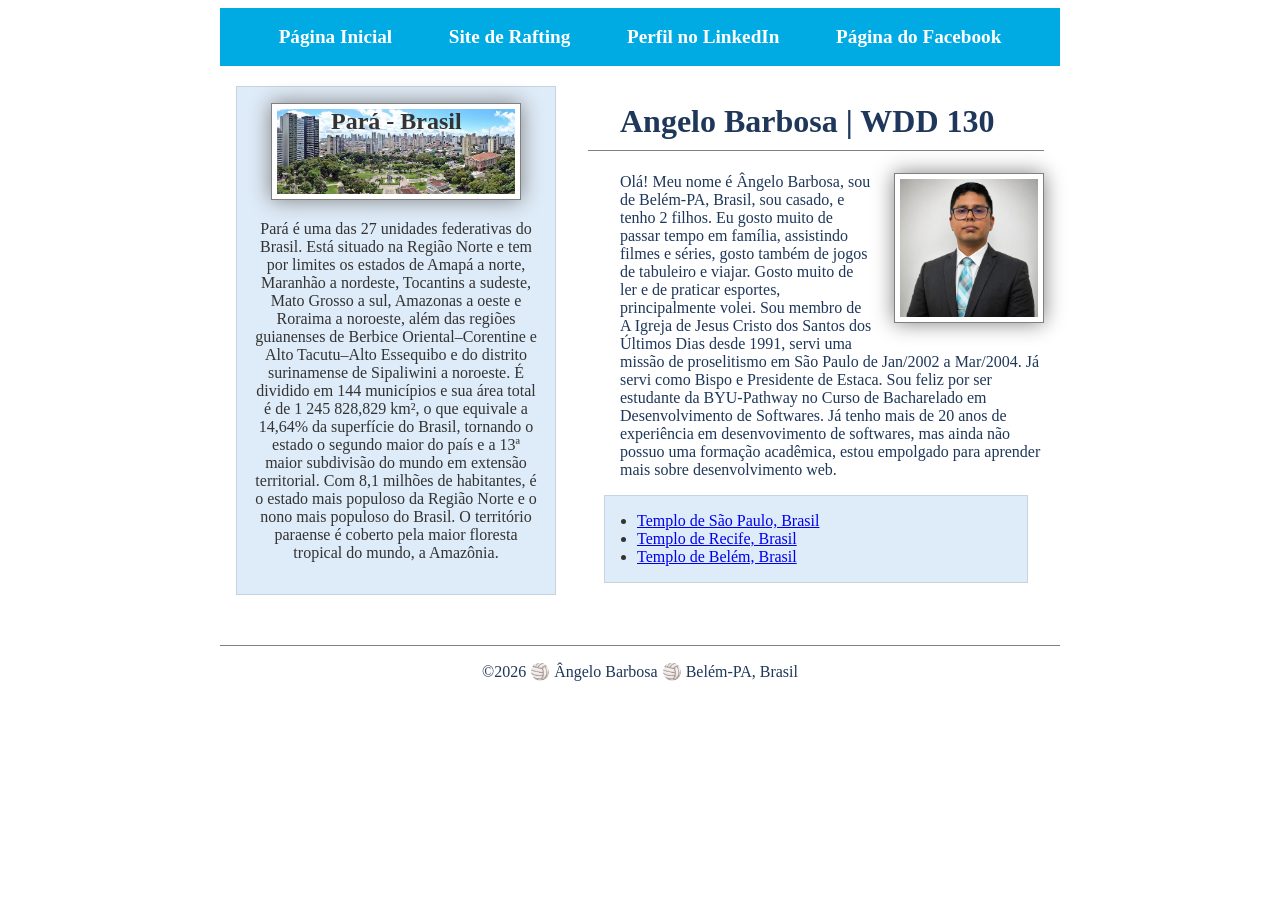
<file: index.html>
<!DOCTYPE html>
<html lang="pt-BR">

<head>
    <meta charset="UTF-8">
    <meta name="viewport" content="width=device-width, initial-scale=1.0">
    <title>Angelo Barbosa | WDD 130</title>
    <link rel="stylesheet" href="estilos/estilos.css">
    <meta name="description"
      content="Página inicial de Ângelo Barbosa aluno do Curso Fundamentos da Web. A página é utilizada para praticar os conceitos da web aprendidos no curso.">
    <meta name="author" content="Ângelo Barbosa">
</head>

<body>
    <header>
        <nav>
            <a href="#">Página Inicial</a>
            <a href="wwr/">Site de Rafting</a>
            <a href="https://www.linkedin.com/in/barbosa-angelo" target="_blank">Perfil no
                LinkedIn</a>
            <a href="https://www.facebook.com/angelocesarluz.barbosa" target="_blank">Página do
                Facebook</a>
        </nav>
    </header>
    <div class="grid">
        <main>
            <h1 class="identacao">Angelo Barbosa | WDD 130</h1>
            <img src="imagens/perfil.jpg" alt="Ângelo Barbosa" width="200">
            <p class="identacao">Olá! Meu nome é Ângelo Barbosa, sou de Belém-PA, Brasil, sou
                casado, e
                tenho 2 filhos. Eu
                gosto muito de passar tempo em família,
                assistindo filmes e séries, gosto também de jogos de tabuleiro e viajar. Gosto
                muito de ler e de praticar esportes, principalmente volei. Sou membro de A Igreja de
                Jesus Cristo dos Santos dos Últimos Dias desde 1991, servi uma missão de
                proselitismo em
                São Paulo de Jan/2002 a Mar/2004. Já servi como Bispo e Presidente de Estaca. Sou
                feliz
                por ser estudante da BYU-Pathway
                no Curso de Bacharelado em Desenvolvimento de Softwares. Já tenho mais de 20 anos de
                experiência em desenvovimento de softwares, mas ainda não possuo uma formação
                acadêmica, estou empolgado para aprender mais sobre desenvolvimento web.</p>
            <ul class="caixa identacao">
                <li><a href="https://www.churchofjesuschrist.org/temples/details/sao-paulo-brazil-temple?lang=por"
                      target="_blank">Templo
                        de São Paulo, Brasil</a></li>
                <li><a href="https://www.churchofjesuschrist.org/temples/details/recife-brazil-temple?lang=por"
                      target="_blank">Templo
                        de Recife, Brasil</a></li>
                <li><a href="https://www.churchofjesuschrist.org/temples/details/belem-brazil-temple?lang=por"
                      target="_blank">Templo
                        de Belém, Brasil</a></li>
            </ul>
        </main>
        <aside class="caixa">
            <h2>Pará - Brasil</h2>
            <img src="imagens/praca-da-republica.jpg"
              alt="Praça da República no Centro de Belém capital do estado do Pará">
            <p>Pará é uma das 27 unidades federativas do Brasil. Está situado na Região Norte e tem
                por
                limites os
                estados de Amapá a norte, Maranhão a nordeste, Tocantins a sudeste, Mato Grosso a
                sul,
                Amazonas a
                oeste e Roraima a noroeste, além das regiões guianenses de Berbice
                Oriental–Corentine e
                Alto
                Tacutu–Alto Essequibo e do distrito surinamense de Sipaliwini a noroeste. É dividido
                em
                144
                municípios e sua área total é de 1 245 828,829 km², o que equivale a 14,64% da
                superfície do Brasil,
                tornando o estado o segundo maior do país e a 13ª maior subdivisão do mundo em
                extensão
                territorial.
                Com 8,1 milhões de habitantes, é o estado mais populoso da Região Norte e o nono
                mais
                populoso do
                Brasil.
                O território paraense é coberto pela maior floresta tropical do mundo, a Amazônia.
            </p>
        </aside>
    </div>
    <footer>
        <p>&copy;2026 🏐 Ângelo Barbosa 🏐 Belém-PA, Brasil </p>
    </footer>
</body>

</html>
</file>
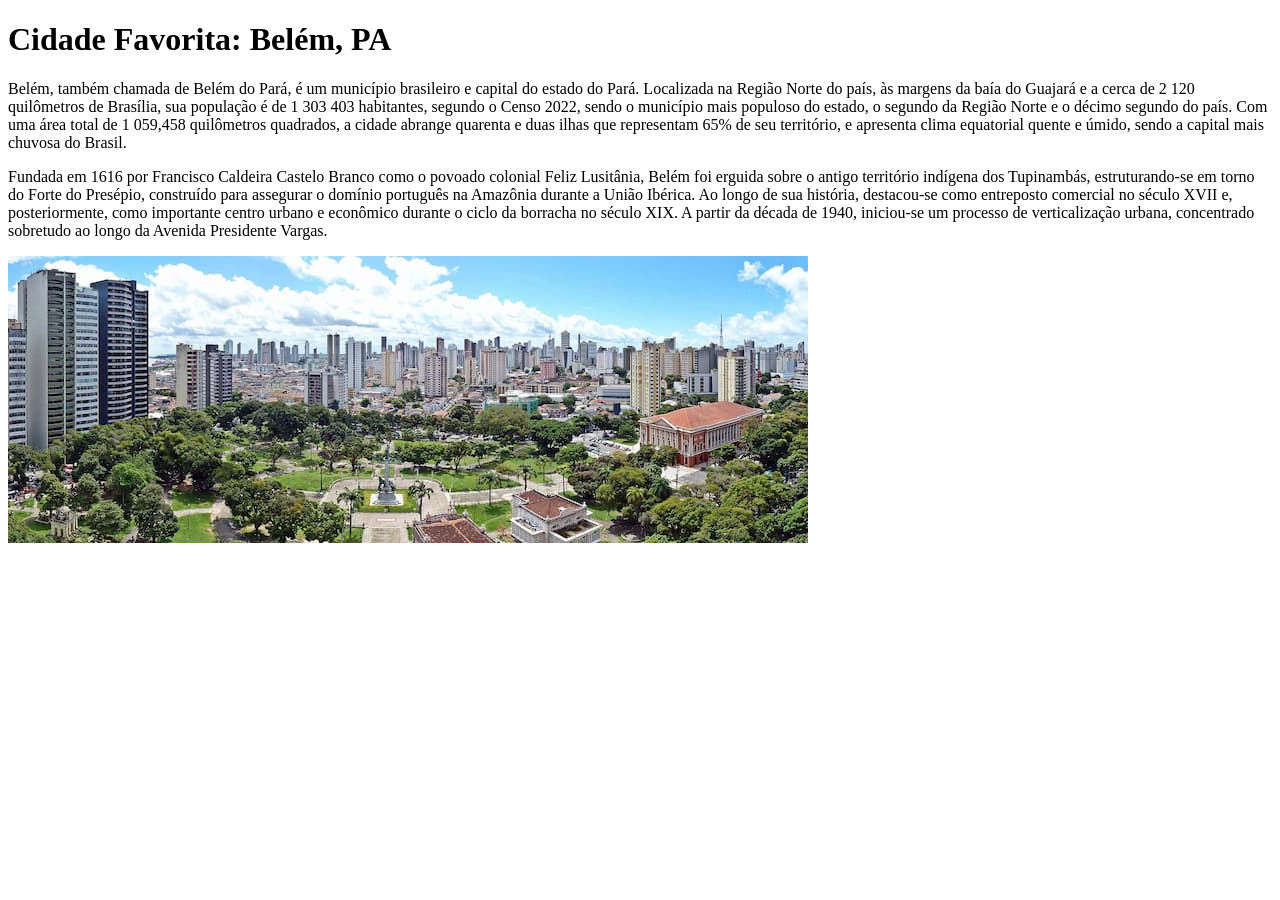
<file: semana01/cidade-favorita.html>
<!DOCTYPE html>
<html lang="pt-BR">

<head>
    <meta charset="UTF-8">
    <meta name="viewport" content="width=device-width, initial-scale=1.0">
    <title>Cidade Favorita</title>
</head>

<body>
    <h1>Cidade Favorita: Belém, PA</h1>
    <p>Belém, também chamada de Belém do Pará, é um município brasileiro e capital do estado do
        Pará.
        Localizada na Região Norte do país, às margens da baía do Guajará e a cerca de 2 120
        quilômetros de
        Brasília, sua população é de 1 303 403 habitantes, segundo o Censo 2022, sendo o município
        mais
        populoso do estado, o segundo da Região Norte e o décimo segundo do país. Com uma área total
        de 1
        059,458 quilômetros quadrados, a cidade abrange quarenta e duas ilhas que representam 65% de
        seu
        território, e apresenta clima equatorial quente e úmido, sendo a capital mais chuvosa do
        Brasil.</p>
    <p>Fundada em 1616 por Francisco Caldeira Castelo Branco como o povoado colonial Feliz
        Lusitânia, Belém
        foi erguida sobre o antigo território indígena dos Tupinambás, estruturando-se em torno do
        Forte do
        Presépio, construído para assegurar o domínio português na Amazônia durante a União Ibérica.
        Ao
        longo de sua história, destacou-se como entreposto comercial no século XVII e,
        posteriormente, como
        importante centro urbano e econômico durante o ciclo da borracha no século XIX. A partir da
        década
        de 1940, iniciou-se um processo de verticalização urbana, concentrado sobretudo ao longo da
        Avenida
        Presidente Vargas.</p>
    <img src="./imagens/praca-da-republica-centro-de-belem.jpg"
      alt="Praça da República no Centro de Belém">
</body>

</html>
</file>
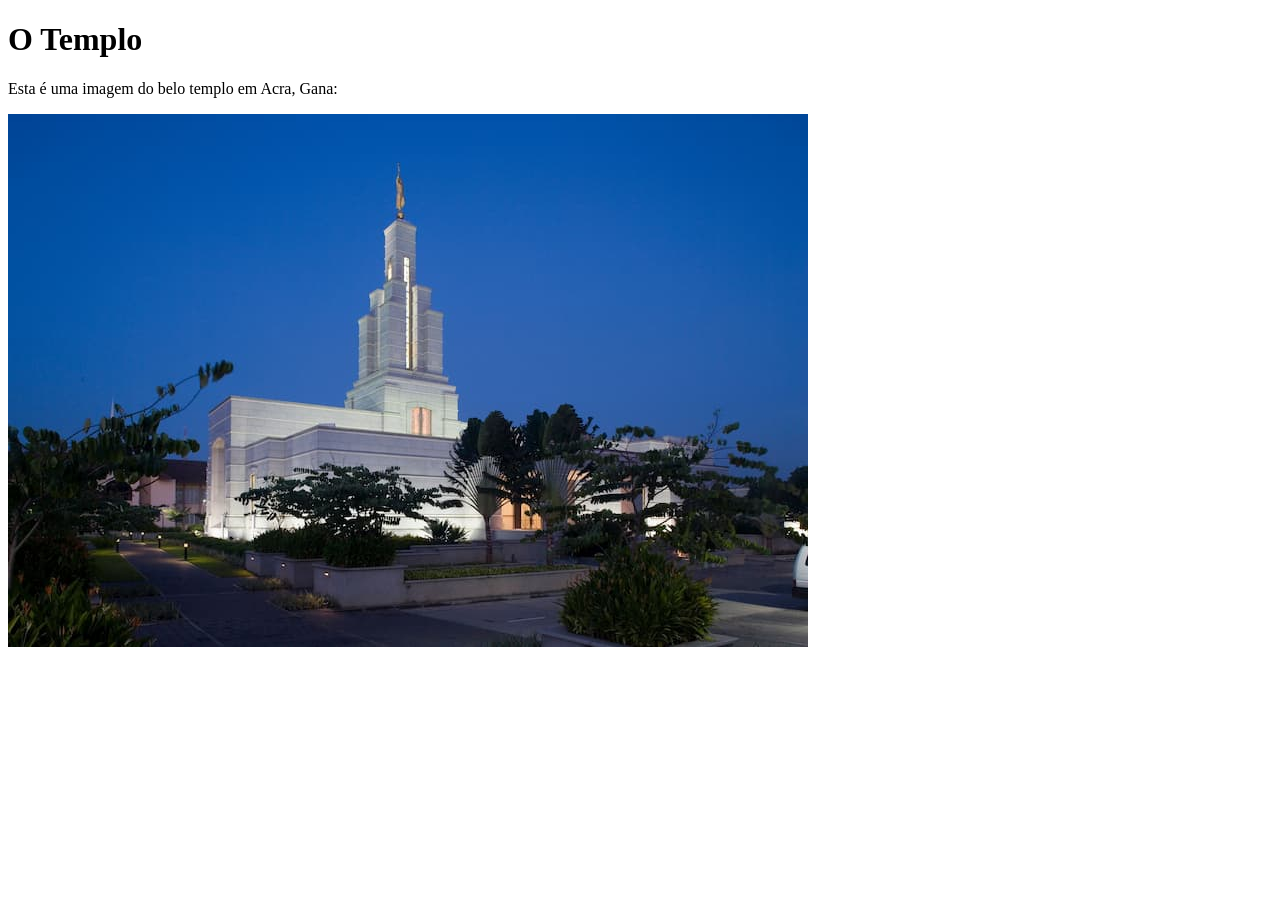
<file: semana01/imagens.html>
<!DOCTYPE html>
<html lang="pt-br">

<head>
    <meta charset="UTF-8">
    <meta name="viewport" content="width=device-width, initial-scale=1.0">
    <title>Imagem do Templo</title>
</head>

<body>
    <h1>O Templo</h1>
    <p>Esta é uma imagem do belo templo em Acra, Gana:</p>
    <img src="imagens/templo-pequeno.jpg" alt="O Templo de Acra, Gana">

</body>

</html>
</file>
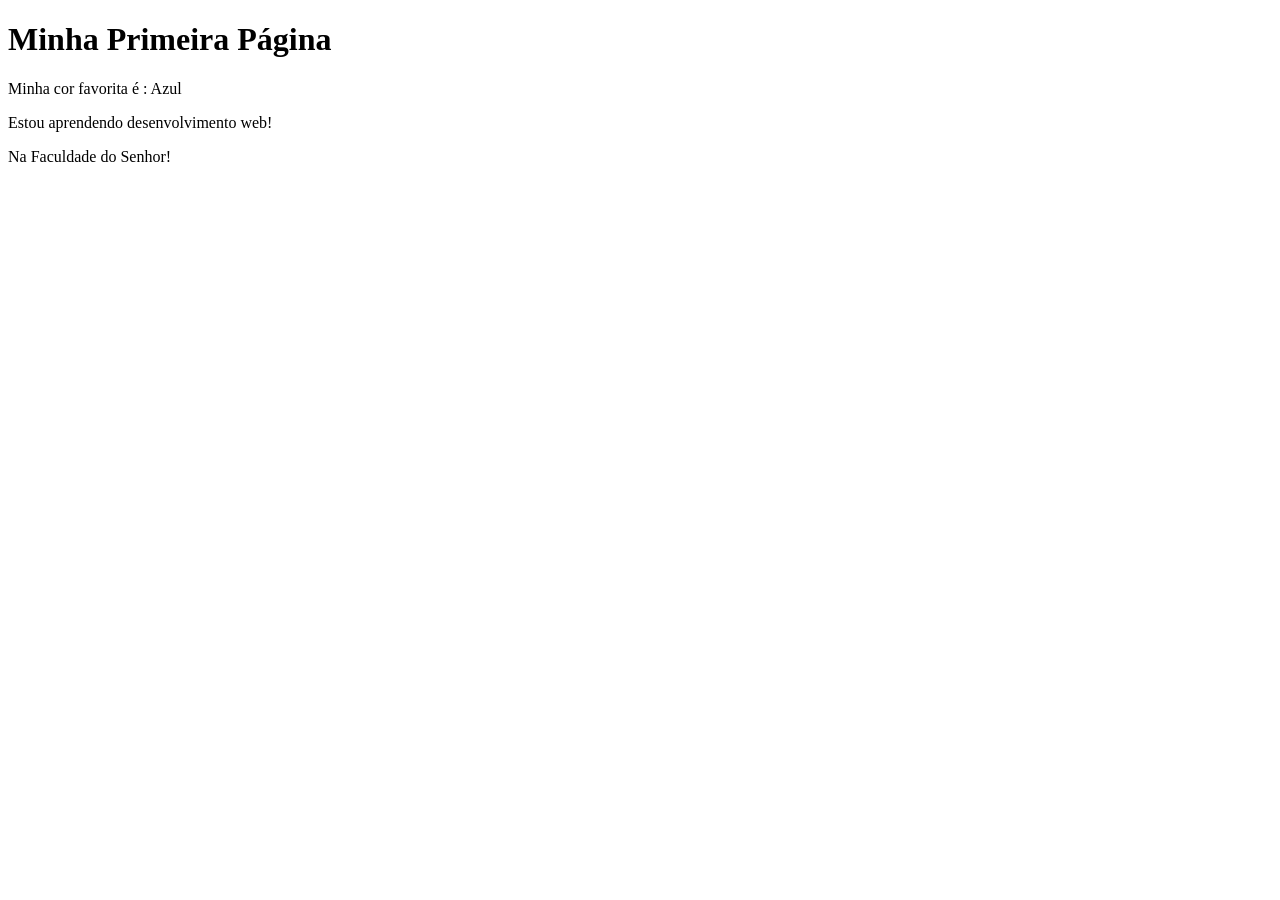
<file: semana01/primeira-pagina.html>
<!DOCTYPE html>
<html lang="pt-br">

<head>
    <meta charset="UTF-8">
    <meta name="viewport" content="width=device-width, initial-scale=1.0">
    <title>Minha Primeira Página</title>
</head>

<body>
    <h1>Minha Primeira Página</h1>
    <p>Minha cor favorita é : Azul</p>
    <p>Estou aprendendo desenvolvimento web!</p>
    <p>Na Faculdade do Senhor!</p>
</body>

</html>
</file>
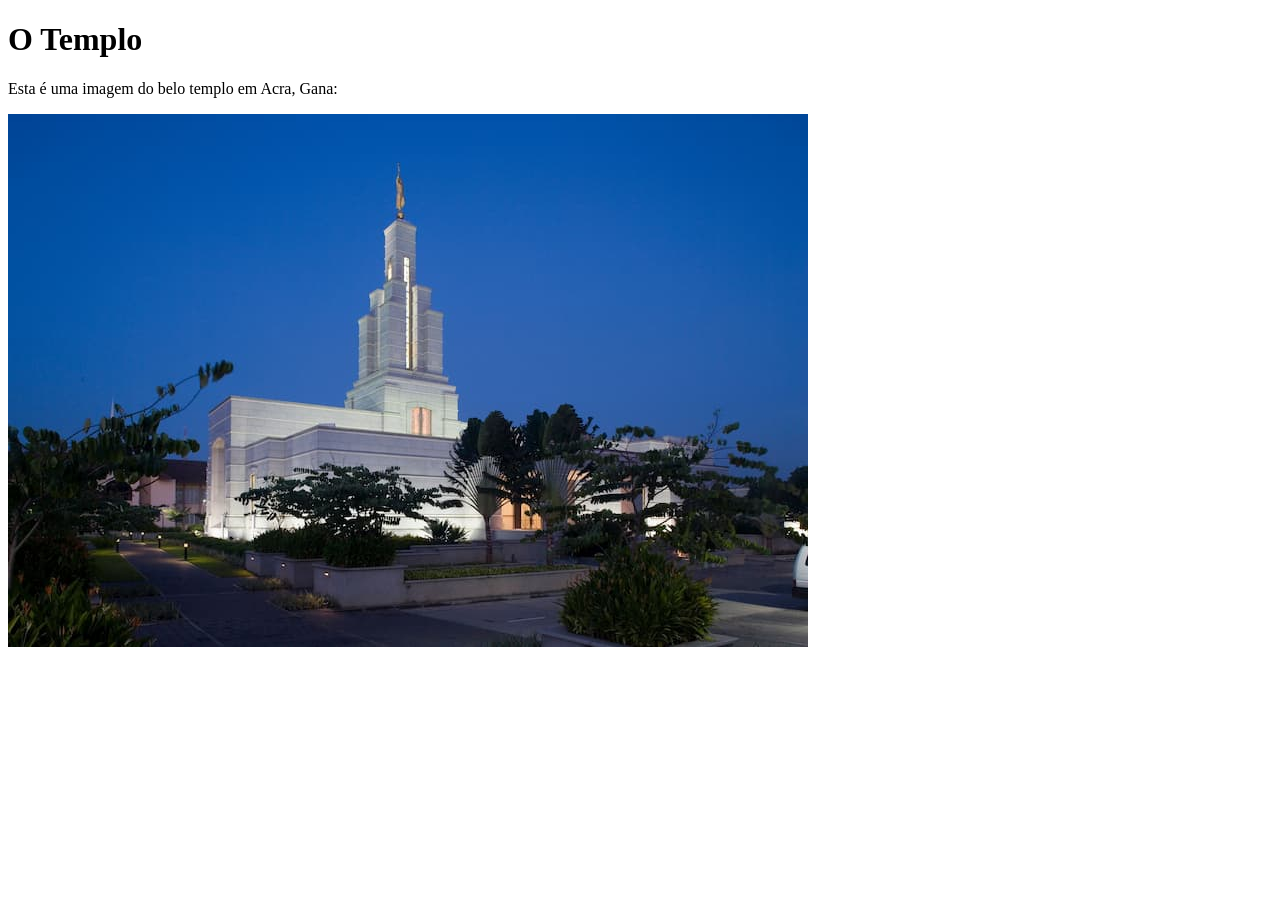
<file: semana01/solucao-imagens.html>
<!DOCTYPE html>
<html lang="pt-br">
<head>
    <meta charset="UTF-8">
    <meta name="viewport" content="width=device-width, initial-scale=1.0">
    <title>Imagem do Templo</title>
</head>
<body>
    <h1>O Templo</h1>
    <p>Esta é uma imagem do belo templo em Acra, Gana:</p>
    <img src="imagens/templo-pequeno.jpg" alt="Templo de Acra, Gana">

</body>
</html>
</file>
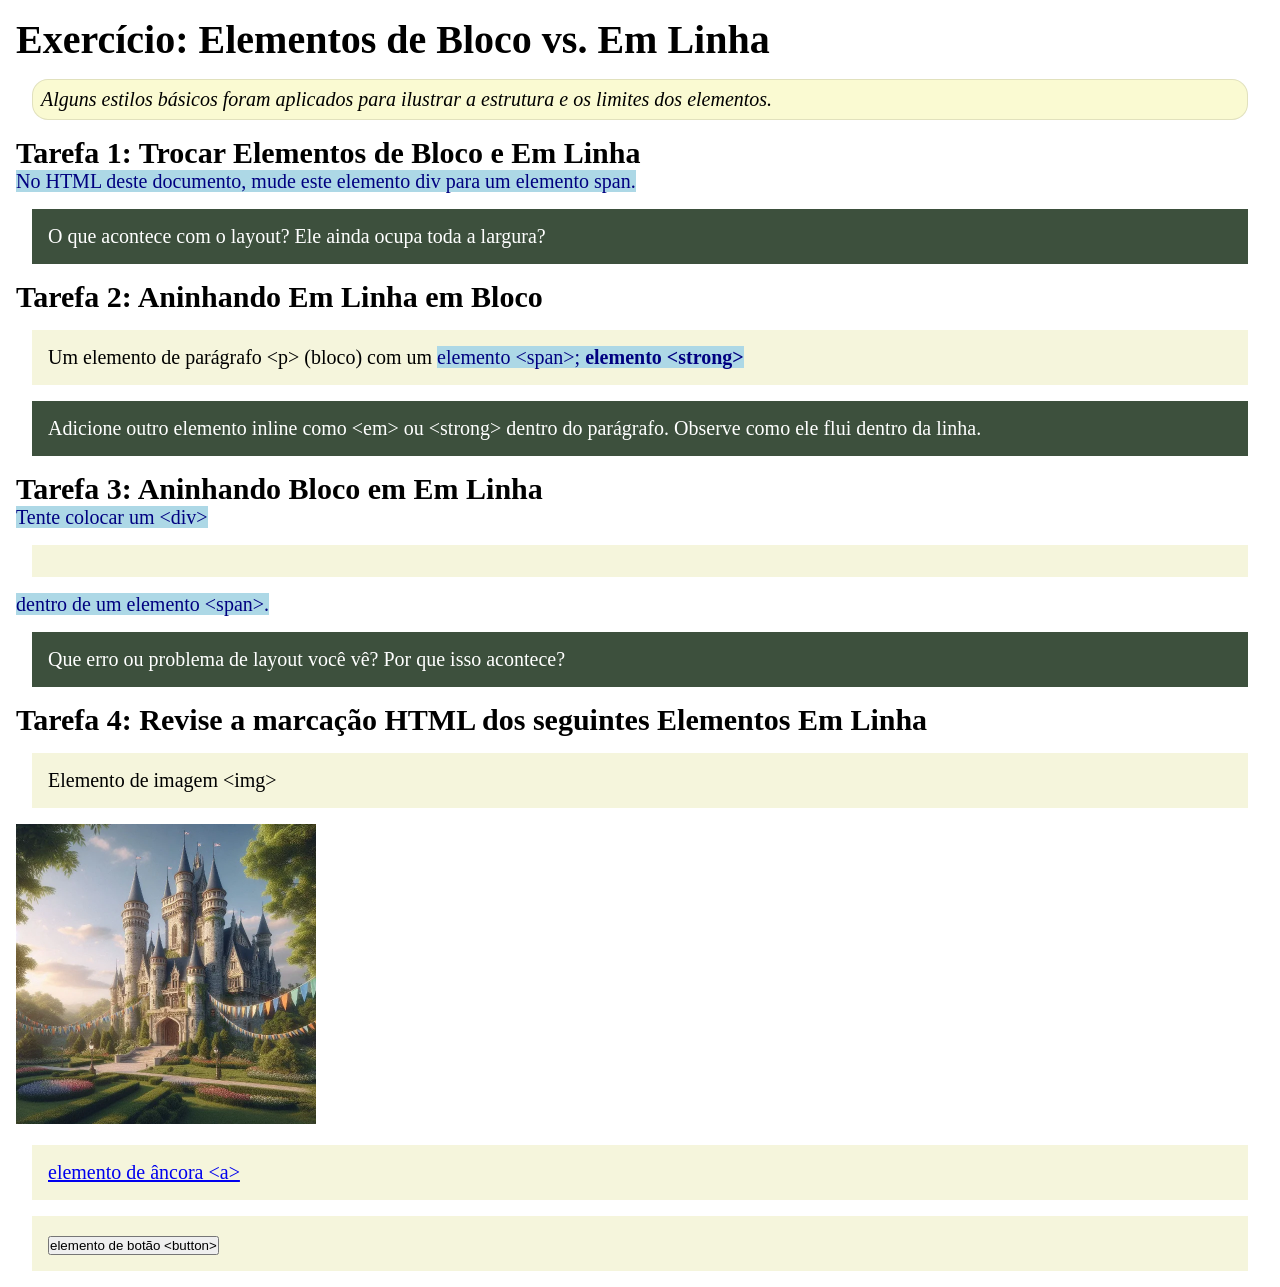
<file: semana02/bloco-vs-inline.html>
<!DOCTYPE html>
<html lang="pt-br">

<head>
    <meta charset="UTF-8">
    <meta name="viewport" content="width=device-width, initial-scale=1.0">
    <title>Exercício: Elementos de Bloco vs. Inline</title>
    <link rel="stylesheet" href="estilos/bloco-vs-inline.css">
</head>

<body>
    <main>
        <h1>Exercício: Elementos de Bloco vs. Em Linha</h1>
        <p class="note">Alguns estilos básicos foram aplicados para ilustrar a estrutura e os
            limites dos elementos.</p>

        <h2>Tarefa 1: Trocar Elementos de Bloco e Em Linha</h2>
        <span>No HTML deste documento, mude este elemento div para um elemento span.</span>

        <p class="question">O que acontece com o layout? Ele ainda ocupa toda a largura?</p>

        <h2>Tarefa 2: Aninhando Em Linha em Bloco</h2>
        <p>Um elemento de parágrafo &lt;p&gt; (bloco) com um <span>elemento
                &lt;span&gt;; <Strong>elemento &lt;strong&gt;</Strong></span></p>
        <p class="question">Adicione outro elemento inline como &lt;em&gt; ou &lt;strong&gt; dentro
            do parágrafo.
            Observe como ele flui dentro da linha.</p>

        <h2>Tarefa 3: Aninhando Bloco em Em Linha</h2>
        <span>Tente colocar um &lt;div&gt; <div></div> dentro de um elemento &lt;span&gt;.</span>
        <p class="question">Que erro ou problema de layout você vê? Por que isso acontece?</p>


        <h2>Tarefa 4: Revise a marcação HTML dos seguintes Elementos Em Linha</h2>
        <p>Elemento de imagem &lt;img&gt;</p>
        <img src="imagens/castelo.webp" alt="imagem (imagens estão em linha)" width="300"
          height="300">
        <p><a href="https://churchofjesuschrist.org">elemento de âncora &lt;a&gt; </a></p>
        <p><button type="button">elemento de botão &lt;button&gt;</button></p>
    </main>
</body>

</html>
</file>
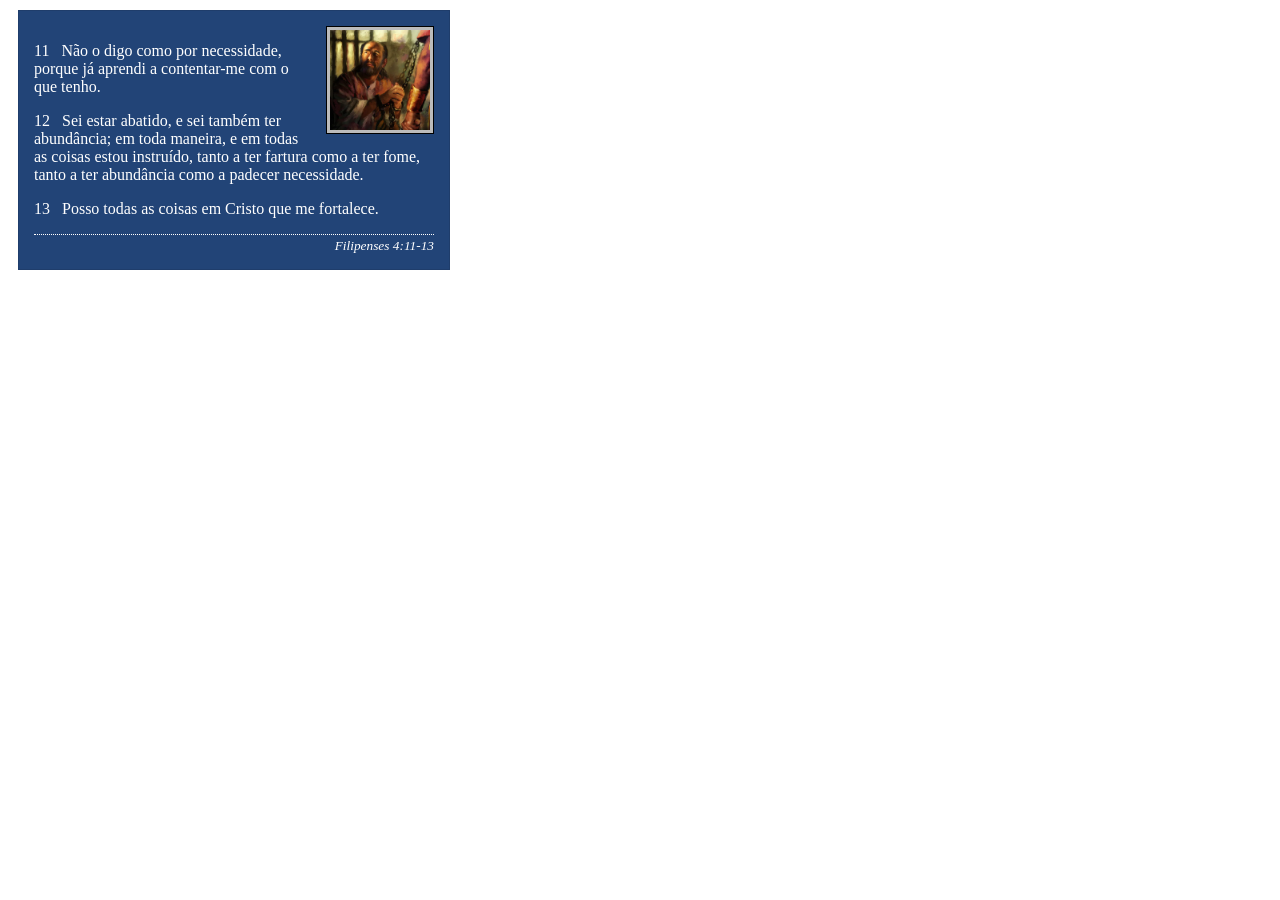
<file: semana02/box-model-solucao.html>
<!DOCTYPE html>
<html lang="pt-br">

<head>
    <meta charset="UTF-8">
    <meta name="viewport" content="width=device-width, initial-scale=1.0">
    <title>Atividade de Box Model</title>
    <link rel="stylesheet" href="estilos/box-model-solucao.css">
</head>

<body>
    <main>
        <div class="callout">
            <img src="imagens/apostolo-paulo-preso.webp" alt="Apóstolo Paulo - Preso em Roma" width="200" height="200">
            <blockquote>
                <p>11 &nbsp; Não o digo como por necessidade, porque já aprendi a contentar-me com o que tenho.</p>
                <p>12 &nbsp; Sei estar abatido, e sei também ter abundância; em toda maneira, e em todas as coisas estou
                    instruído, tanto a ter fartura como a ter fome, tanto a ter abundância como a padecer necessidade.
                </p>
                <p>13 &nbsp; Posso todas as coisas em Cristo que me fortalece.</p>
            </blockquote>
            <cite>Filipenses 4:11-13</cite>
        </div>
    </main>
</body>

</html>
</file>
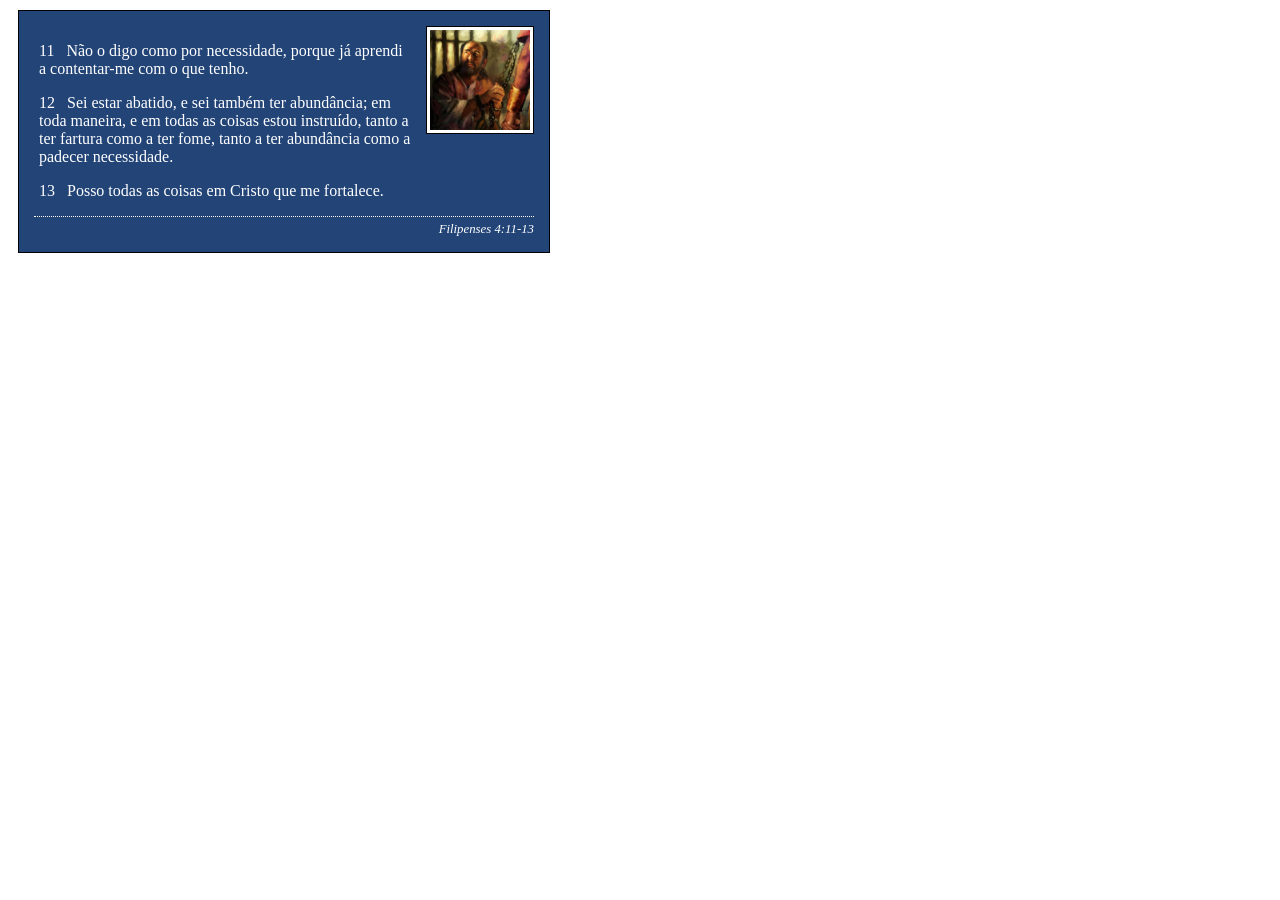
<file: semana02/box-model.html>
<!DOCTYPE html>
<html lang="pt-br">

<head>
    <meta charset="UTF-8">
    <meta name="viewport" content="width=device-width, initial-scale=1.0">
    <title>Atividade de Box Model</title>
    <link rel="stylesheet" href="estilos/box-model.css">
</head>

<body>
    <main>
        <div class="callout">
            <img src="imagens/apostolo-paulo-preso.webp" alt="Apóstolo Paulo - Preso em Roma"
              width="200" height="200">
            <blockquote>
                <p>11 &nbsp; Não o digo como por necessidade, porque já aprendi a contentar-me com o
                    que tenho.</p>
                <p>12 &nbsp; Sei estar abatido, e sei também ter abundância; em toda maneira, e em
                    todas as coisas estou instruído, tanto a ter fartura como a ter fome, tanto a
                    ter abundância como a padecer necessidade.</p>
                <p>13 &nbsp; Posso todas as coisas em Cristo que me fortalece.</p>
            </blockquote>
            <cite>Filipenses 4:11-13</cite>
        </div>
    </main>
</body>

</html>
</file>
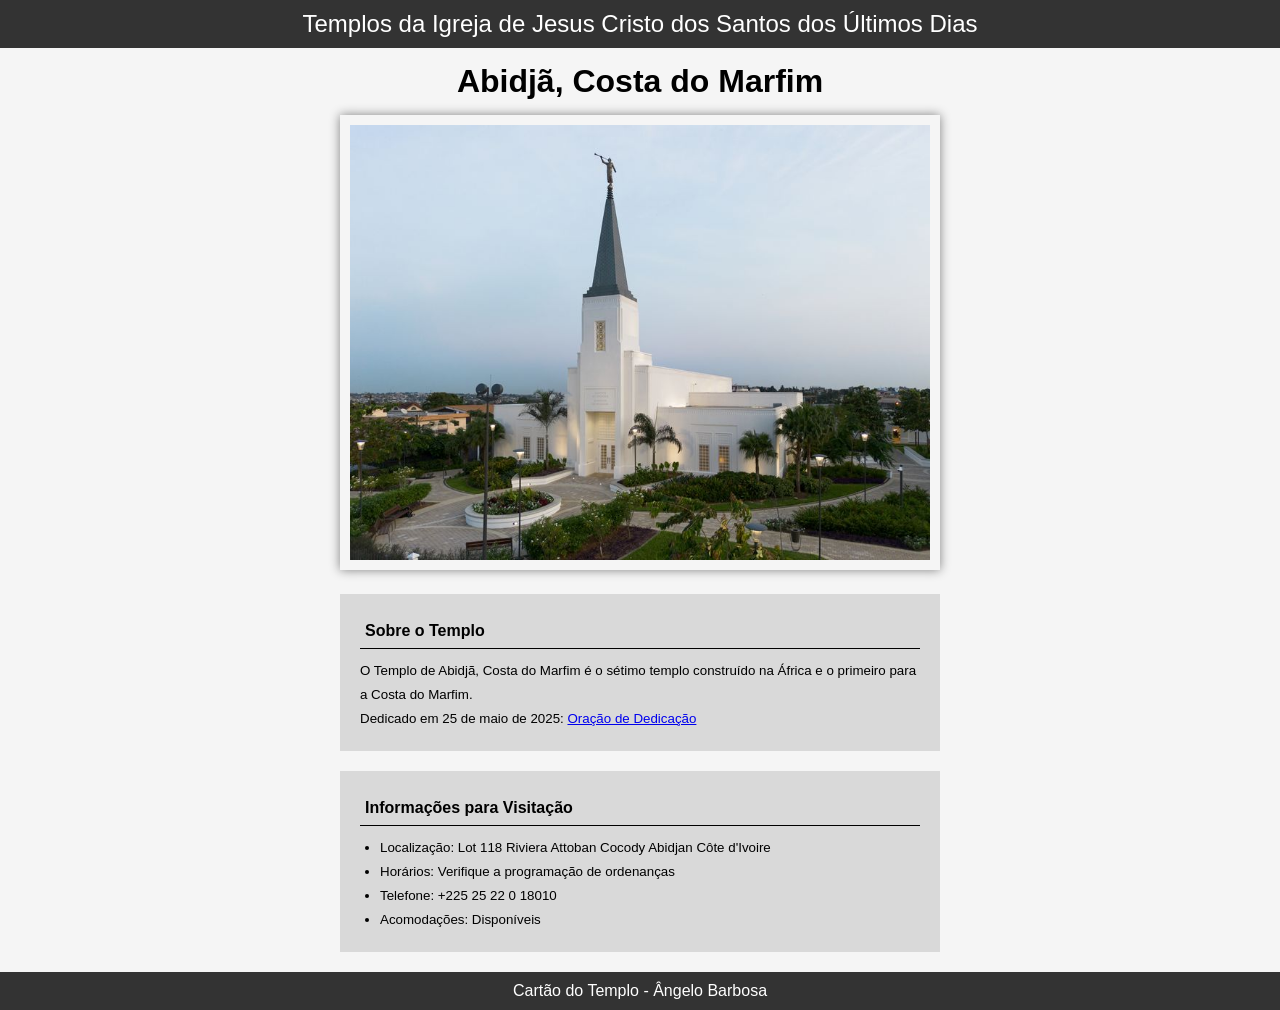
<file: semana02/templo.html>
<!DOCTYPE html>
<html lang="pt-br">

<head>
    <meta charset="UTF-8">
    <meta name="viewport" content="width=device-width, initial-scale=1.0">
    <title>Cartão do Templo - Abidjã, Costa do Marfim</title>
    <link rel="stylesheet" href="estilos/templo.css">
</head>

<body>
    <header>
        <p>Templos da Igreja de Jesus Cristo dos Santos dos Últimos Dias</p>
    </header>
    <main>
        <h1>Abidjã, Costa do Marfim</h1>
        <picture>
            <img src="imagens/abidja-costa-do-marfim.jpeg" alt="Templo de Abidjã, Costa do Marfim">
        </picture>
        <section>
            <h2>Sobre o Templo</h2>
            <p>O Templo de Abidjã, Costa do Marfim é o sétimo templo construído na África e o
                primeiro para a Costa do Marfim.</p>
            <p>Dedicado em 25 de maio de 2025: <a
                  href="https://www.churchofjesuschrist.org/temples/dedicatory-prayer/abidjan-ivory-coast-temple/2025-05-25?lang=eng"
                  target="_blank" rel="noopener noreferrer">Oração de Dedicação</a></p>
        </section>
        <section>
            <h2>Informações para Visitação</h2>
            <ul>
                <li>Localização: Lot 118 Riviera Attoban Cocody Abidjan Côte d'Ivoire</li>
                <li>Horários: Verifique a programação de ordenanças</li>
                <li>Telefone: +225 25 22 0 18010</li>
                <li>Acomodações: Disponíveis</li>
            </ul>
        </section>
    </main>
    <footer>
        <p>Cartão do Templo - Ângelo Barbosa</p>
    </footer>
</body>

</html>
</file>
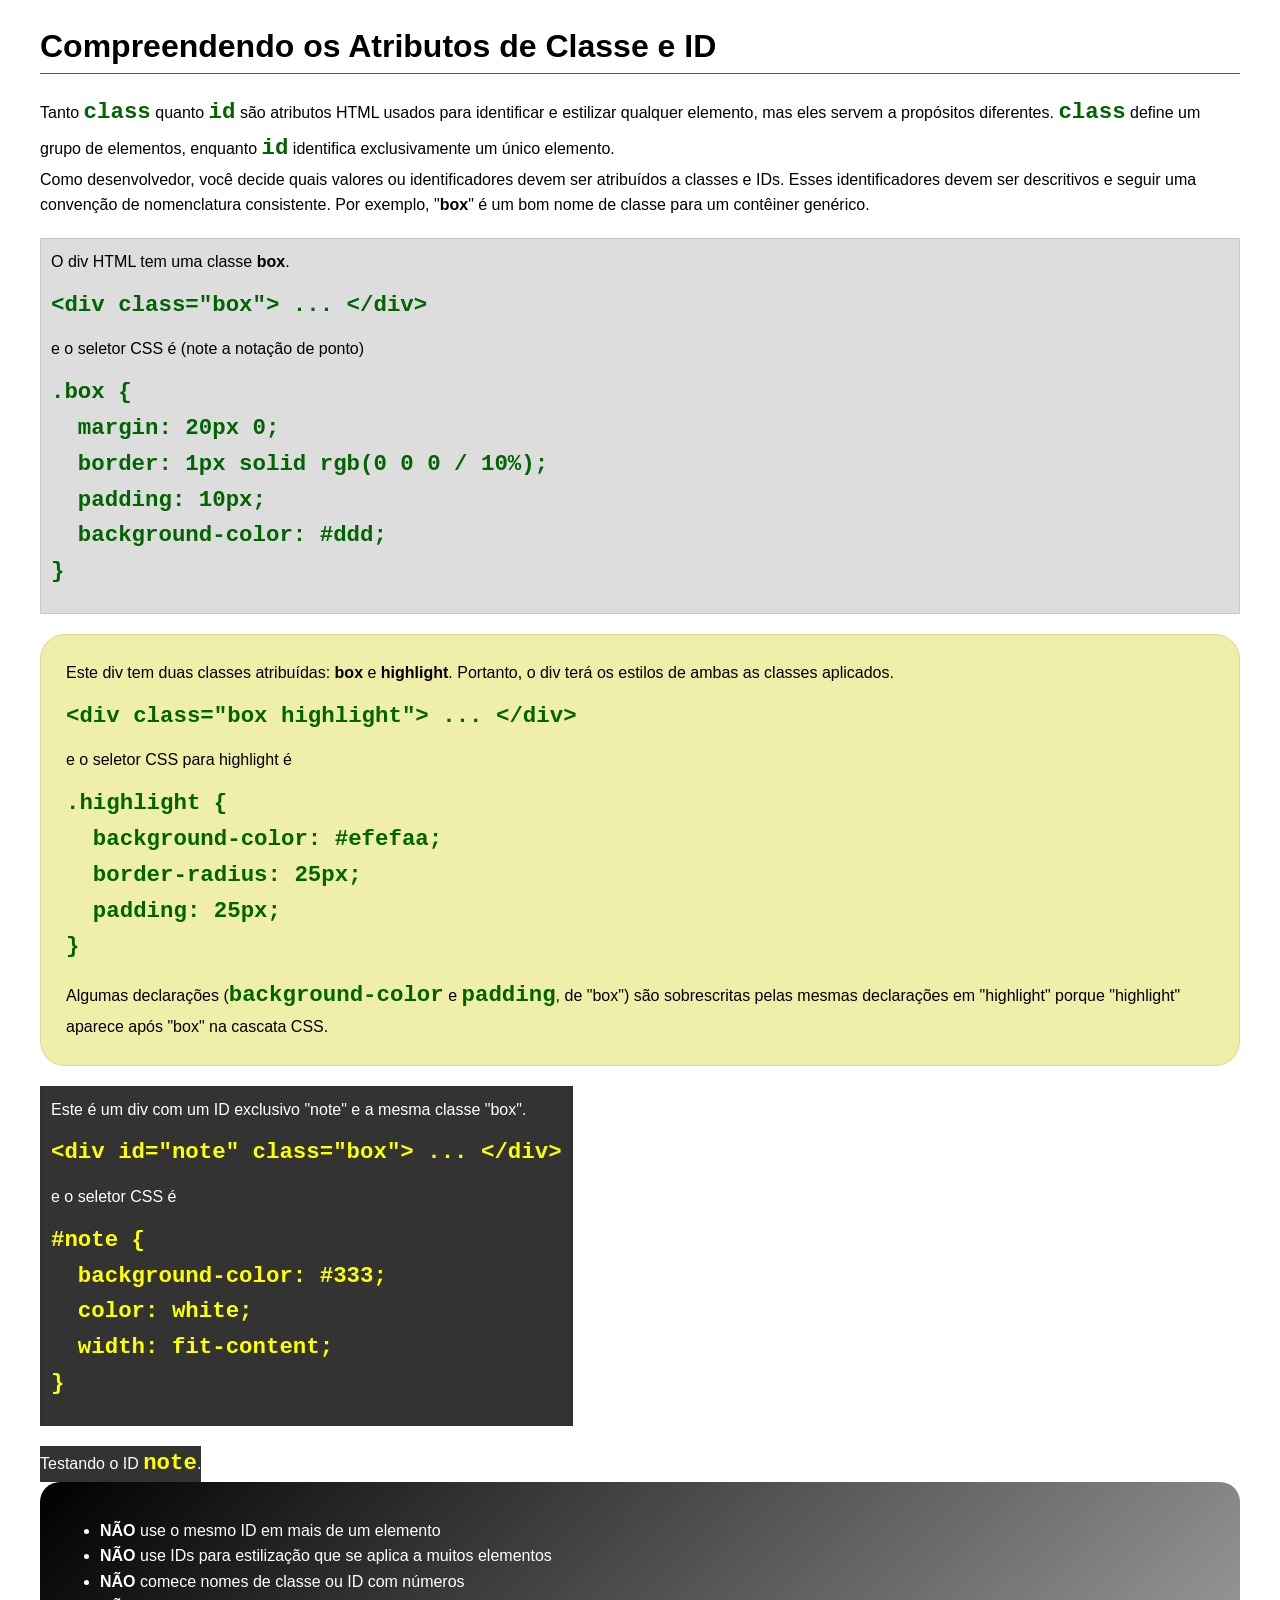
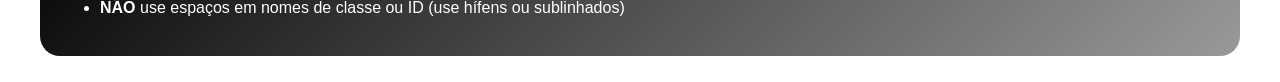
<file: semana03/classe-e-id.html>
<!DOCTYPE html>
<html lang="pt-br">

<head>
    <meta charset="UTF-8">
    <meta name="viewport" content="width=device-width, initial-scale=1.0">
    <title>Atributos de Classe vs ID</title>
    <link rel="stylesheet" href="estilos/classe-e-id.css">
</head>

<body>
    <h1>Compreendendo os Atributos de Classe e ID</h1>
    <p>Tanto <code>class</code> quanto <code>id</code> são atributos HTML usados para identificar e
        estilizar qualquer
        elemento, mas eles servem a propósitos diferentes. <code>class</code> define um grupo de
        elementos, enquanto
        <code>id</code> identifica exclusivamente um único elemento.
    </p>
    <p>Como desenvolvedor, você decide quais valores ou identificadores devem ser atribuídos a
        classes e IDs. Esses
        identificadores devem ser descritivos e seguir uma convenção de nomenclatura consistente.
        Por exemplo,
        "<strong>box</strong>" é um bom nome de classe para um contêiner genérico.</p>
    <div class="box">
        <p>O div HTML tem uma classe <strong>box</strong>.</p>
        <pre><code class="html">&lt;div class="box"&gt; ... &lt;/div&gt;</code></pre>
        e o seletor CSS é (note a notação de ponto)
        <pre><code class="css">.box {
  margin: 20px 0;
  border: 1px solid rgb(0 0 0 / 10%);
  padding: 10px;
  background-color: #ddd; 
}</code></pre>
    </div>

    <div class="box highlight">
        <p>Este div tem duas classes atribuídas: <strong>box</strong> e <strong>highlight</strong>.
            Portanto, o div terá
            os estilos de ambas as classes aplicados.</p>
        <pre><code class="html">&lt;div class="box highlight"&gt; ... &lt;/div&gt;</code></pre>
        e o seletor CSS para highlight é
        <pre><code class="css">.highlight {
  background-color: #efefaa;
  border-radius: 25px;
  padding: 25px;
}</code></pre>
        <p>Algumas declarações (<code>background-color</code> e <code>padding</code>, de "box") são
            sobrescritas pelas
            mesmas declarações em "highlight" porque "highlight" aparece após "box" na cascata CSS.
        </p>
    </div>

    <div id="note" class="box">
        <p>Este é um div com um ID exclusivo "note" e a mesma classe "box".</p>
        <pre><code class="html">&lt;div id="note" class="box"&gt; ... &lt;/div&gt;</code></pre>
        e o seletor CSS é
        <pre><code class="css">#note {
  background-color: #333;
  color: white;
  width: fit-content;
}</code></pre>
    </div>

    <div id="note">
        <p>Testando o ID <code>note</code>.</p>
    </div>

    <section id="melhor-pratica">
        <ul>
            <li><strong>NÃO</strong> use o mesmo ID em mais de um elemento</li>
            <li><strong>NÃO</strong> use IDs para estilização que se aplica a muitos elementos</li>
            <li><strong>NÃO</strong> comece nomes de classe ou ID com números</li>
            <li><strong>NÃO</strong> use espaços em nomes de classe ou ID (use hífens ou
                sublinhados)</li>
        </ul>
    </section>

    <br>

</body>

</html>
</file>
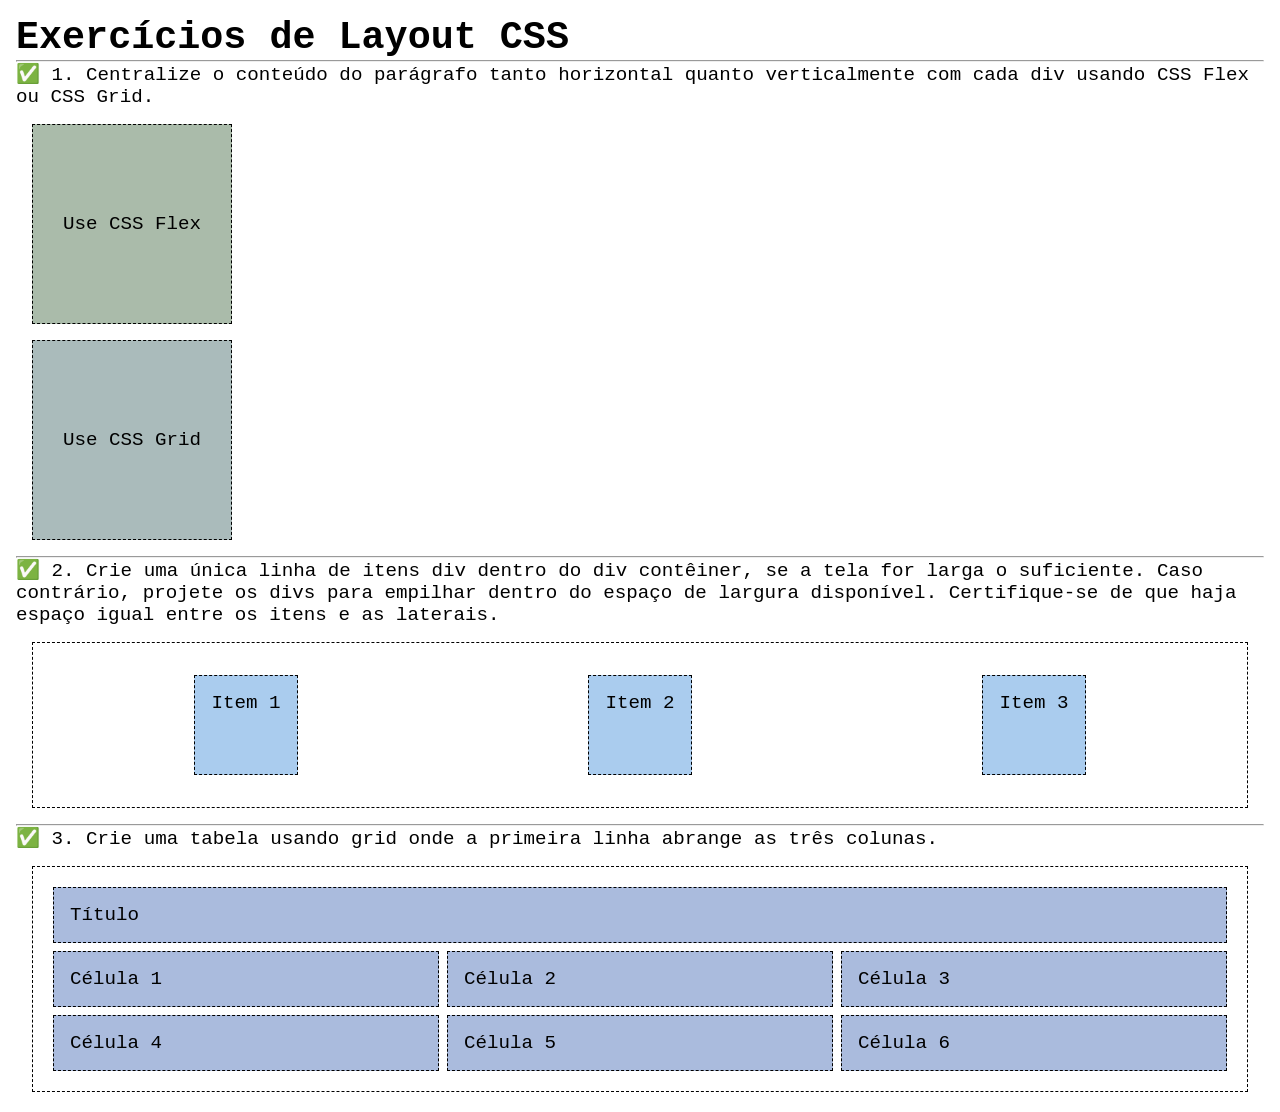
<file: semana04/exercicios-layout.html>
<!DOCTYPE html>
<html lang="pt-br">

<head>
    <meta charset="UTF-8">
    <meta name="viewport" content="width=device-width, initial-scale=1.0">
    <title>Exercícios de Layout CSS</title>
    <link rel="stylesheet" href="estilos/exercicios-layout.css">
</head>

<body>
    <main>
        <h1>Exercícios de Layout CSS</h1>
        <hr>
        <p>✅ 1. Centralize o conteúdo do parágrafo tanto horizontal quanto verticalmente com cada
            div usando CSS Flex ou
            CSS Grid.
        </p>
        <div class="one flex">
            <p>Use CSS Flex</p>
        </div>
        <div class="one grid">
            <p>Use CSS Grid</p>
        </div>
        <hr>
        <p>✅ 2. Crie uma única linha de itens div dentro do div contêiner, se a tela for larga o
            suficiente. Caso
            contrário, projete os
            divs para empilhar dentro do espaço de largura disponível. Certifique-se de que haja
            espaço igual entre os
            itens e as laterais.</p>
        <div class="container2">
            <div class="dois">
                <p>Item 1</p>
            </div>
            <div class="dois">
                <p>Item 2</p>
            </div>
            <div class="dois">
                <p>Item 3</p>
            </div>
        </div>
        <hr>
        <p>✅ 3. Crie uma tabela usando grid onde a primeira linha abrange as três colunas. </p>
        <div class="container3">
            <div class="tres colunas-3">
                <p>Título</p>
            </div>
            <div class="tres">
                <p>Célula 1</p>
            </div>
            <div class="tres">
                <p>Célula 2</p>
            </div>
            <div class="tres">
                <p>Célula 3</p>
            </div>
            <div class="tres">
                <p>Célula 4</p>
            </div>
            <div class="tres">
                <p>Célula 5</p>
            </div>
            <div class="tres">
                <p>Célula 6</p>
            </div>

        </div>
    </main>
</body>

</html>
</file>
<file: estilos/estilos.css>
:root {
    --largura-imagem: 150px;
    --cor-borda: #808080;
    --cor-sombra: gray;
    --cor-fundo-principal: #FFFFFF;
    --cor-texto-primario: #1E375A;
    --cor-texto-secundario: white;
    --cor-destaque: #00ABE4;
    --cor-suporte: #DEEBF8;
}

/* Resetar CSS do meu projeto */

* {
    border: 0;
    padding: 0;
    box-sizing: border-box;
}

body {
    background-color: var(--cor-fundo-principal);
    color: var(--cor-texto-primario);
}

nav {
    background-color: var(--cor-destaque);
    padding: 10px;
    display: flex;
    justify-content: space-evenly;
    align-items: center;
}

nav a {
    color: var(--cor-texto-secundario);
    display: block;
    padding: 0.5rem;
    font-size: 1.2rem;
    font-weight: 700;
    text-decoration: none;
}

h1 {
    color: var(--cor-texto-primario);
    padding-bottom: 10px;
    border-bottom: 1px solid var(--cor-borda);
}

img {
    width: var(--largura-imagem);
    height: auto;
    border: 1px solid var(--cor-borda);
    padding: 5px;
    box-shadow: 0 0 20px var(--cor-sombra);
}

p {
    padding: 0;
}

header,
footer,
.grid {
    max-width: 840px;
    margin: 0 auto;
}

main {
    max-width: 840px;
    grid-column: 2/3;
    margin: 1rem;
}

main img {
    margin-left: 20px;
    margin-bottom: 20px;
    width: var(--largura-imagem);
    height: auto;
    border: 1px solid var(--cor-borda);
    padding: 5px;
    box-shadow: 0 0 20px var(--cor-sombra);
    background-color: white;
    float: right;
}

aside {
    width: 20rem;
    text-align: center;
    position: relative;
    grid-column: 1/2;
    grid-row: 1/2;
}

aside h2 {
    position: absolute;
    top: 1px;
    left: 94px;
}

aside img {
    width: 250px;
    height: auto;
    background-color: white;
}

footer {
    margin-top: 30px;
    border-top: 1px solid var(--cor-borda);
    text-align: center;
}

/* Seletores de Classe */

.caixa {
    margin: 1rem;
    border: 1px solid rgb(0 0 0 / 10%);
    padding: 1rem;
    background-color: var(--cor-suporte);
    color: #333;
}

.identacao {
    padding-left: 2rem;
}

.grid {
    display: grid;
    align-items: center;
}
</file>
<file: semana02/estilos/bloco-vs-inline.css>
* {
    margin: 0;
    padding: 0;
}

body {
    font-size: 20px;
    margin: 1rem;
}

p,
div {
    background-color: beige;
    margin: 1rem;
    padding: 1rem;
}

span {
    color: navy;
    background-color: lightblue;
}

code {
    margin: 0;
    padding: 0;
    color: green;
    font-size: 1.2rem;
}

.note {
    font-style: italic;
    background-color: lightgoldenrodyellow;
    border-radius: 1rem;
    border: 1px solid rgb(0 0 0 / 10%);
    margin: 1rem;
    padding: .5rem;
}

.question {
    background-color: #3d503d;
    color: #fff;
}
</file>
<file: semana02/estilos/box-model-solucao.css>
.callout {
    max-width: 400px;
    margin: 10px;
    border: 1px solid rgba(0, 0, 0, .1);
    padding: 15px;
    background-color: #247;
    color: #fff;
}

.callout img {
    float: right;
    margin: 0 0 10px 15px;
    border: 1px solid #000;
    padding: 3px;
    background-color: #bbb;
    width: 100px;
    height: auto;

}

blockquote {
    margin: 0;
}

cite {
    display: block;
    border-top: 1px dotted #fff;
    padding-top: 3px;
    text-align: right;
    font-size: smaller;
}
</file>
<file: semana02/estilos/box-model.css>
.callout {
    max-width: 500px;
    margin: 10px;
    border: 1px solid black;
    padding: 15px;
    background-color: #247;
    color: white;
}

.callout img {
    float: right;
    margin: 0 0 15px 15px;
    border: 1px solid black;
    padding: 3px;
    background-color: white;
    width: 100px;
    height: 100px;
}

blockquote {
    margin: 5px;
}

cite {
    display: block;
    border-top: 1px dotted white;
    padding-top: 5px;
    text-align: right;
    font-size: 0.8rem;
}
</file>
<file: semana02/estilos/templo.css>
* {
    margin: 0;
    padding: 0;
}

body {
    font-family: Arial, Helvetica, sans-serif;
    background-color: #F5F5F5;
}

header,
footer {
    padding: 10px 0;
    background-color: #333333;
    color: white;
    text-align: center;
}

header {
    font-size: 1.5rem;
}

main {
    margin: 0 auto;
    width: 600px;
}

img {
    padding: 10px;
    box-shadow: 0 0;
    box-shadow: 0 0 10px gray;
    width: 580px;
    height: auto;
}

h1 {
    margin: 15px;
    text-align: center;
}

h2 {
    font-size: 1rem;
    border-bottom: 1px solid black;
    padding: 5px;
    margin-bottom: 10px;
}

section {
    background-color: #D9D9D9;
    margin: 20px 0;
    padding: 20px;
    font-size: smaller;
    line-height: 1.5rem;
}

ul {
    margin-left: 20px;
}
</file>
<file: semana03/estilos/classe-e-id.css>
body {
    font-family: Arial, sans-serif;
    line-height: 1.6;
    margin: 0;
    padding: 0 40px;
}

h1 {
    border-bottom: 1px solid rgb(0 110 182);
    padding-bottom: 0;
}



p {
    margin: 0;
}

code {
    color: darkgreen;
    font-weight: 700;
    font-size: 1.4rem;
}

/* Class exemplos - podem ser reutilizados */

.box {
    margin: 20px 0;
    border: 1px solid rgb(0 0 0 / 10%);
    padding: 10px;
    background-color: #ddd; /* essa é a abreviação para #dddddd */
}

.highlight {
    background-color: #efefaa;
    border-radius: 25px;
    padding: 25px;
}

/* ID exemplos - devem ser únicos */

#note {
    background-color: #333;
    color: white;
    width: fit-content;
}

#note code {
    color: yellow;
}

#melhor-pratica {
    background: linear-gradient(135deg, #000 0%, #999 100%);
    color: white;
    border-radius: 20px;
    padding: 20px
}
</file>
<file: semana04/estilos/exercicios-layout.css>
* {
    margin: 0;
    padding: 0;
    box-sizing: border-box;
}

body {
    margin: 1rem;
    font-family: monospace;
    font-size: 1.2rem;
}

div {
    margin: 1rem;
    border: 1px dashed;
    padding: 1rem;
}

.one {
    width: 200px;
    height: 200px;
}

.flex {
    background-color: #aba;
    display: flex;
    align-items: center;
    justify-content: center;
}

.grid {
    background-color: #abb;
    display: grid;
    place-items: center;
}

.container2 {
    display: flex;
    flex-wrap: wrap;
    justify-content: space-around;
}

.dois {
    background-color: #ace;
    height: 100px;
}

.container3 {
    display: grid;
    grid-template-columns: repeat(3, 1fr);
}

.colunas-3 {
    grid-column: span 3;
}

.tres {
    margin: .25rem;
    background-color: #abd;
}
</file>
